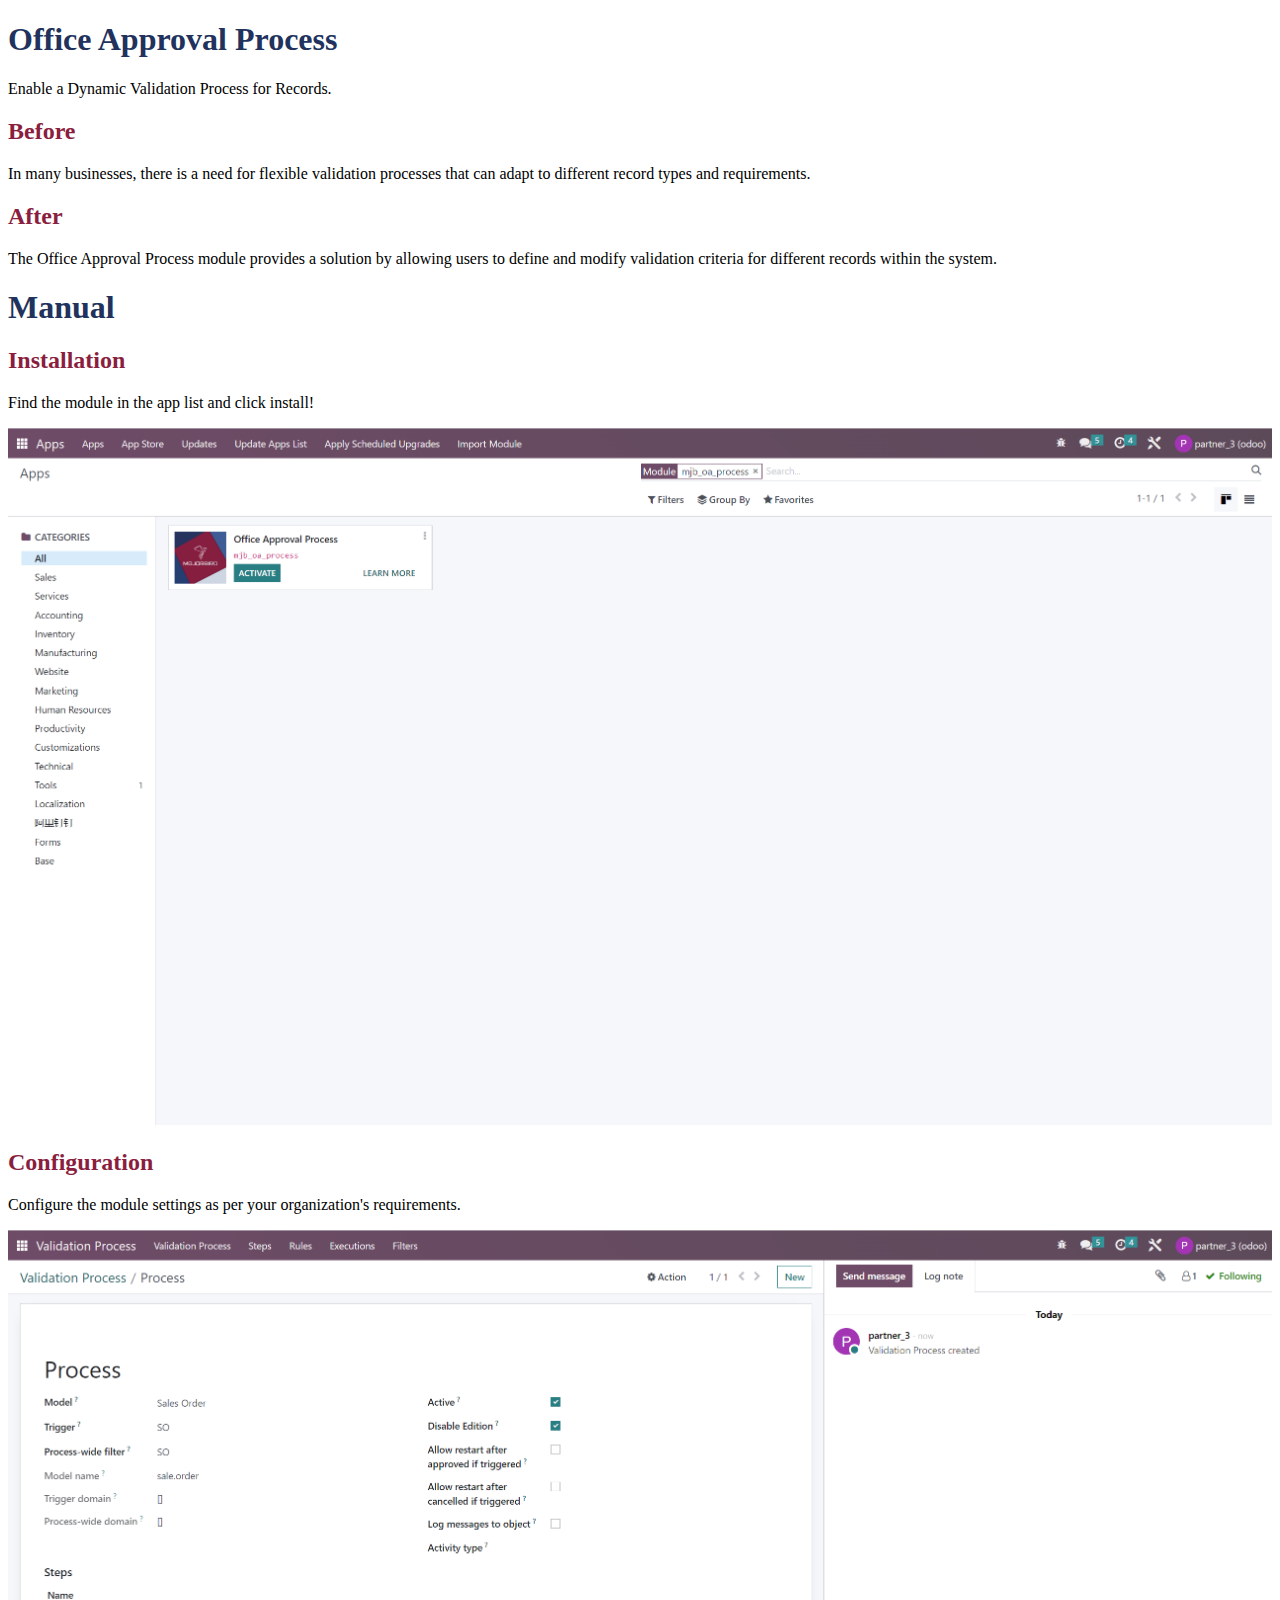
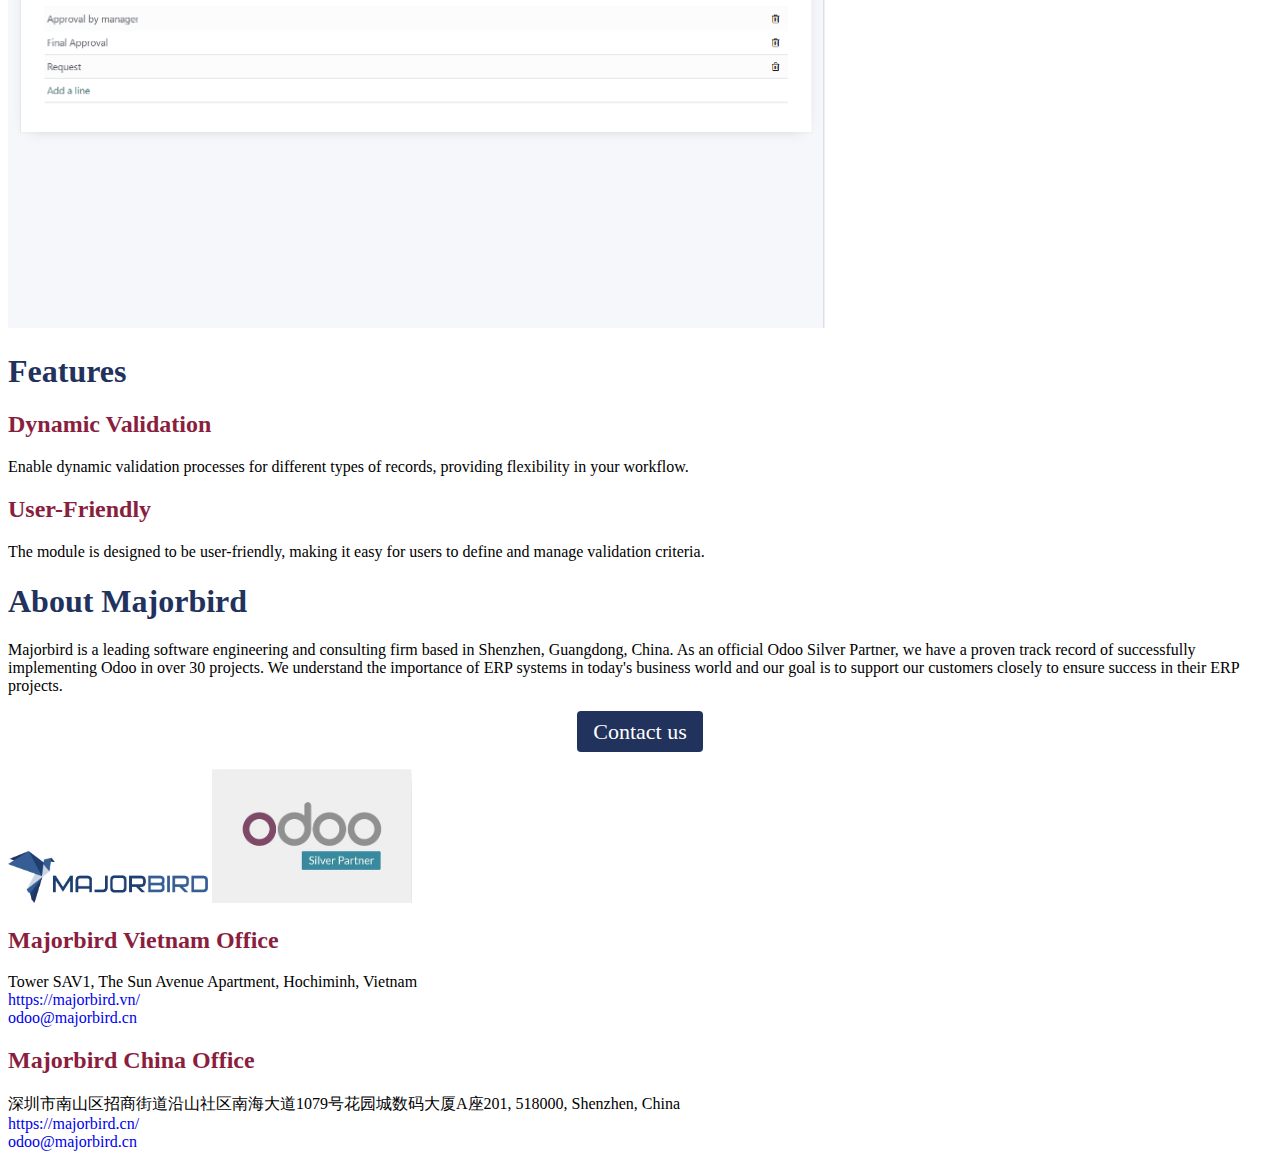
<file: mjb_oa_process/static/description/index.html>
<!DOCTYPE html>  
    <meta charset="UTF-8"> 
    <body style="color: #000000;"> 
        <div class="container">  
            <h1 style="color: #21325d;">Office Approval Process</h1>  
            <p>Enable a Dynamic Validation Process for Records.</p>  
            <div class="row">  
                <div class="col-6"><h2 style="color: #8a1e3e;">Before</h2><p>In many businesses, there is a need for flexible validation processes that can adapt to different record types and requirements.</p></div>  
                <div class="col-6"><h2 style="color: #8a1e3e;">After</h2><p>The Office Approval Process module provides a solution by allowing users to define and modify validation criteria for different records within the system.</p></div>  
            </div>  
            <h1 style="color: #21325d;">Manual</h1>  
            <div class="row">   
                <div class="col-6" style="margin: 6px 0;"><h2 style="color: #8a1e3e;">Installation</h2><p>Find the module in the app list and click install!</p></div><div class="col-6" style="margin: 6px 0;"><img src="image1.png" alt="image1" width="100%"></div> <div class="col-6" style="margin: 6px 0;"><h2 style="color: #8a1e3e;">Configuration</h2><p>Configure the module settings as per your organization's requirements.</p></div><div class="col-6" style="margin: 6px 0;"><img src="image2.png" alt="image2" width="100%"></div>     
            </div>  
            <h1 style="color: #21325d;">Features</h1>
            <div class="row">  
                <div class="col-3"><h2 style="color: #8a1e3e;">Dynamic Validation</h2><p>Enable dynamic validation processes for different types of records, providing flexibility in your workflow.</p></div><div class="col-3"><h2 style="color: #8a1e3e;">User-Friendly</h2><p>The module is designed to be user-friendly, making it easy for users to define and manage validation criteria.</p></div>
            </div>
            <h1 style="color: #21325d;">About Majorbird</h1>  
            <div>
                <p>Majorbird is a leading software engineering and consulting firm based in Shenzhen, Guangdong, China. As an official Odoo Silver Partner, we have a proven track record of successfully implementing Odoo in over 30 projects. We understand the importance of ERP systems in today's business world and our goal is to support our customers closely to ensure success in their ERP projects.</p>
            </div>
            <div style="text-align: center; margin: 24px 0;">  
                <a href="https://majorbird.cn/contactus" style="font-size: 22px; background-color: #21325d; color: #fff; padding: 8px 16px; border-radius: 4px; text-decoration: none;">Contact us</a>   
            </div>
            <h1></h1>
            <div class="row">  
                <div class="col-4">  
                    <img src="logo.png" alt="Majorbird logo" style="max-width: 200px;">  
                    <img src="logo_silver.png" alt="Odoo Silver Partner logo" style="max-width: 200px;">  
                </div>  
                <div class="col-4">  
                    <h2 style="color: #8a1e3e;">Majorbird Vietnam Office</h2>  
                    <div>Tower SAV1, The Sun Avenue Apartment, Hochiminh, Vietnam</div><div><a href="https://majorbird.vn/" style="text-decoration: none;">https://majorbird.vn/</a></div><div><a href="mailto:odoo@majorbird.cn?subject=VN%20MODULE%20Office%20Approval%20Process" style="text-decoration: none;">odoo@majorbird.cn</a></div>
                </div>  
                <div class="col-4">  
                    <h2 style="color: #8a1e3e;">Majorbird China Office</h2>  
                    <div>深圳市南山区招商街道沿山社区南海大道1079号花园城数码大厦A座201, 518000, Shenzhen, China</div><div><a href="https://majorbird.cn/" style="text-decoration: none;">https://majorbird.cn/</a></div><div><a href="mailto:odoo@majorbird.cn?subject=CN%20MODULE%20Office%20Approval%20Process" style="text-decoration: none;">odoo@majorbird.cn</a></div>  
                </div>  
            </div>   
        </div>  
    </body>  
</html>
</file>
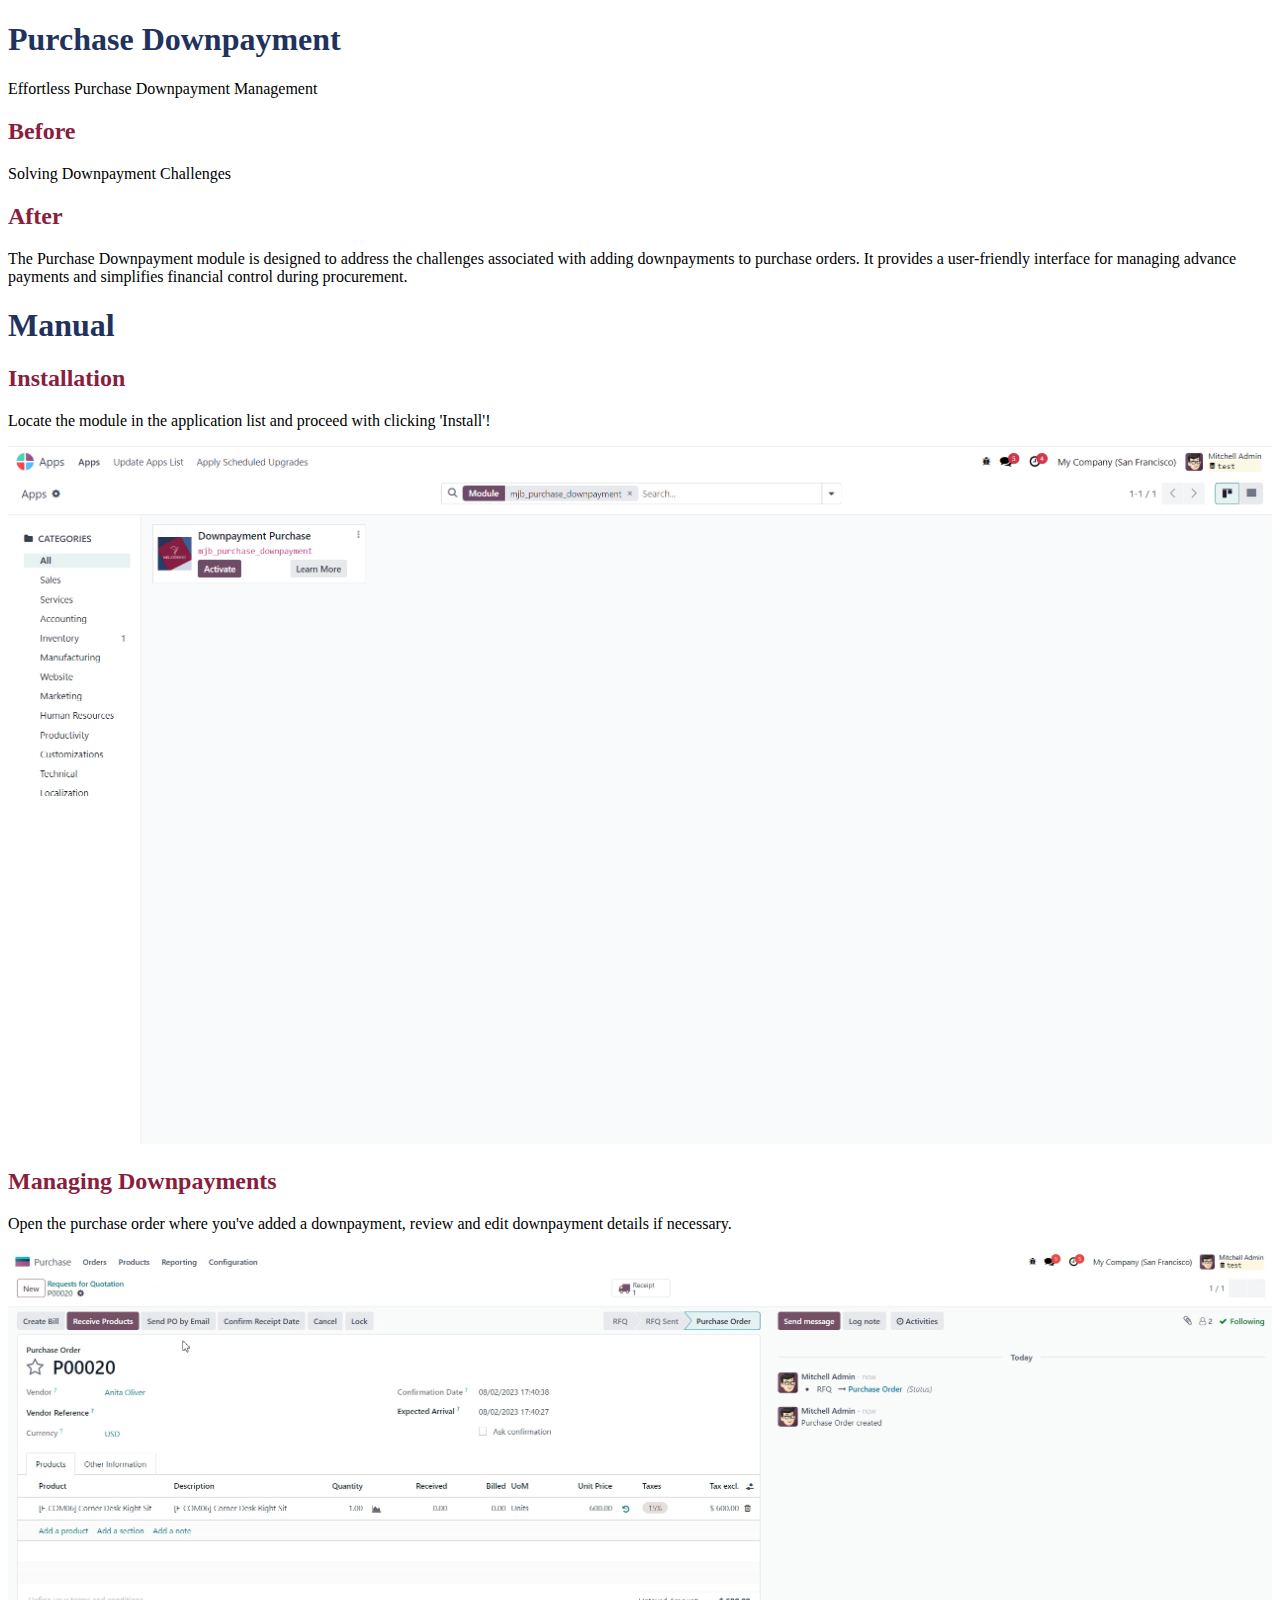
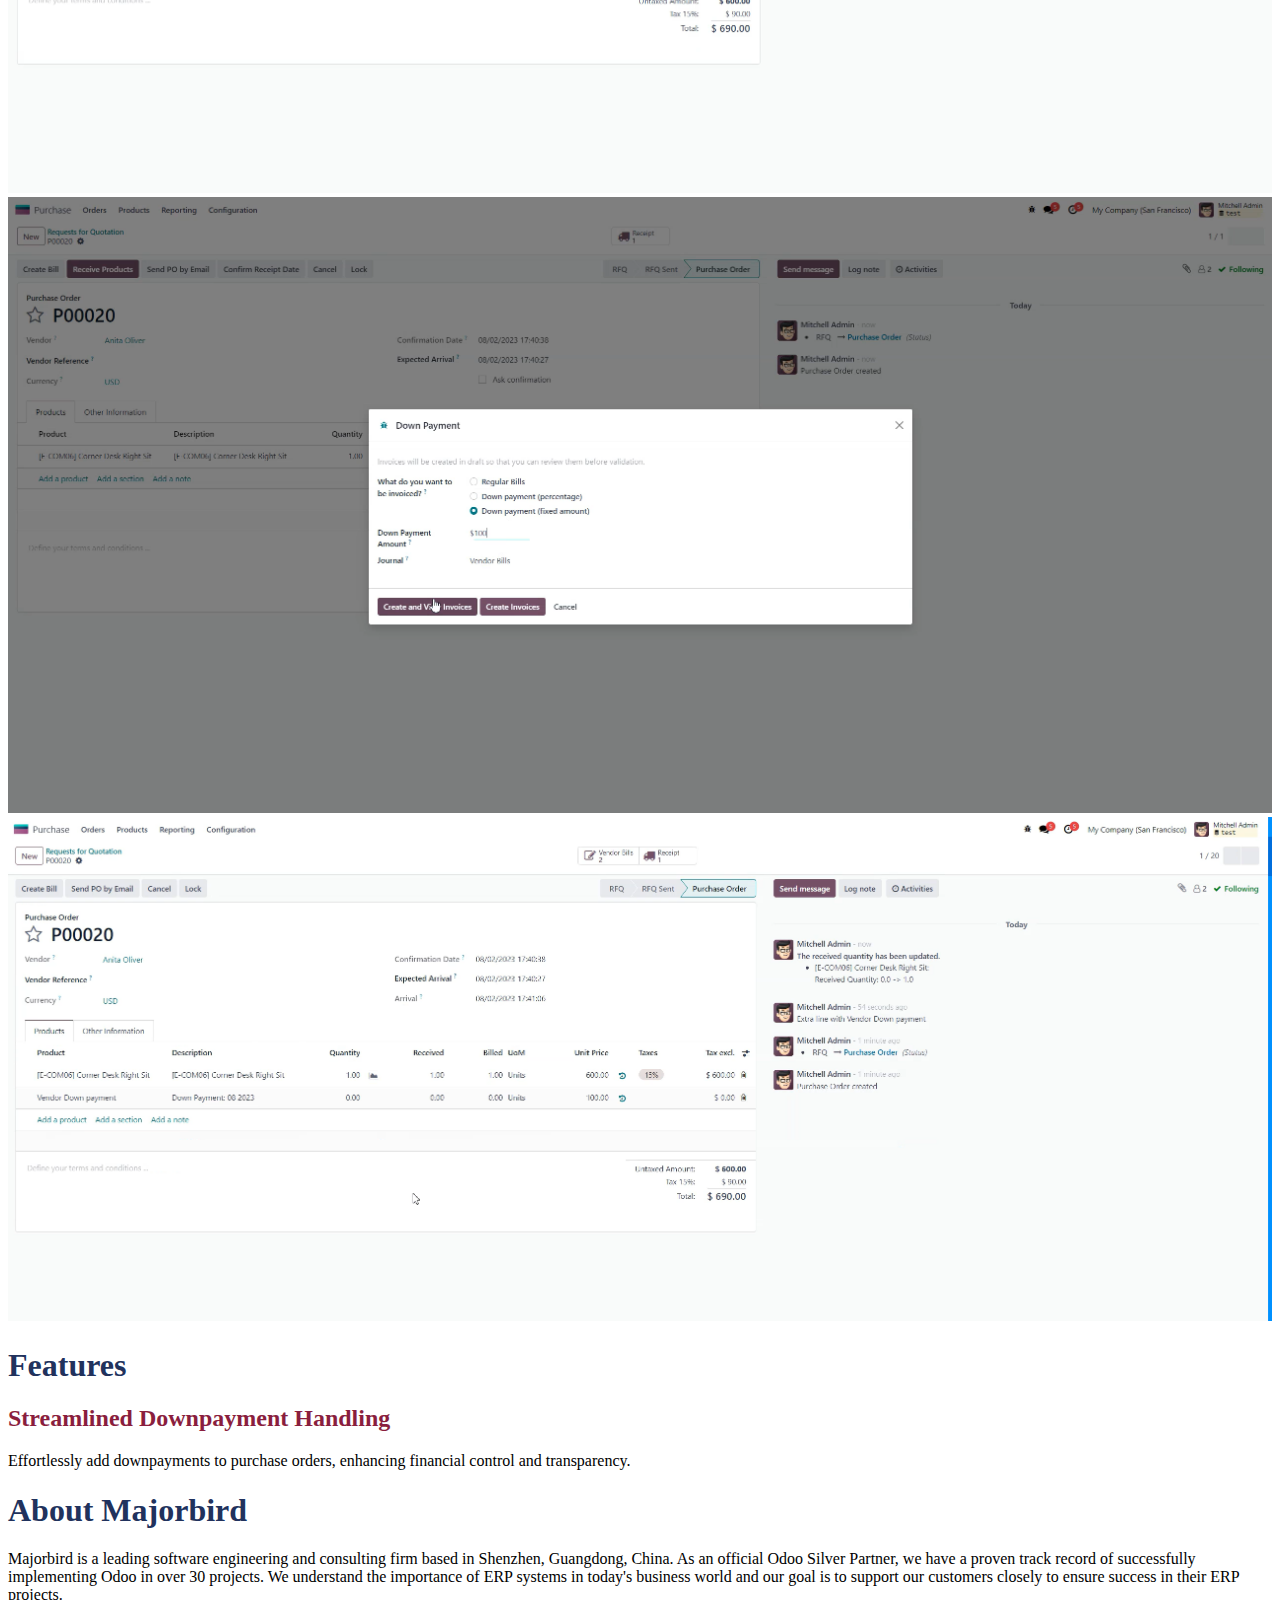
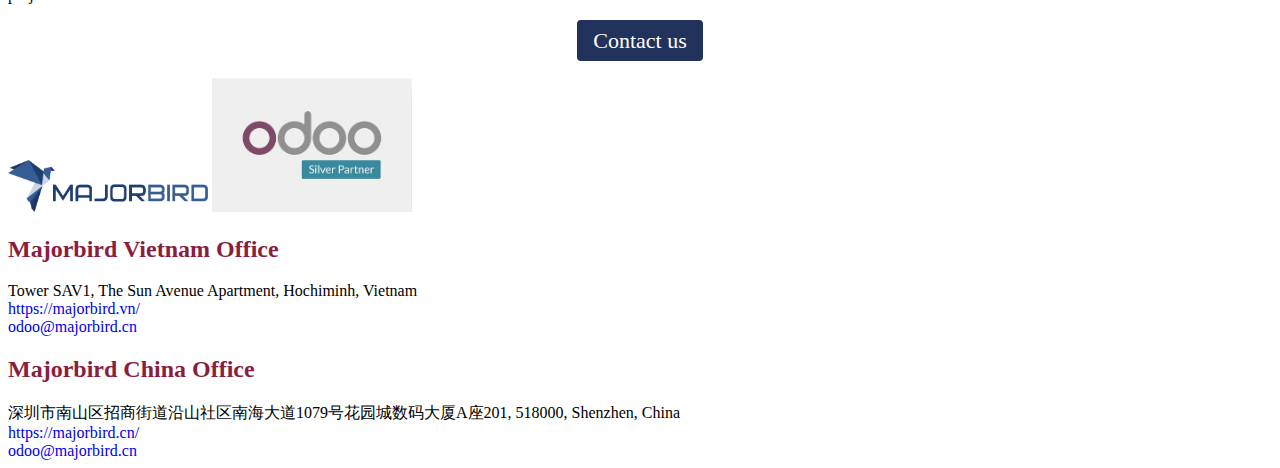
<file: mjb_purchase_downpayment/static/description/index.html>
<!DOCTYPE html>  
<meta charset="UTF-8"> 
<body style="color: #000000;"> 
    <div class="container">  
        <h1 style="color: #21325d;">Purchase Downpayment</h1>  
        <p>Effortless Purchase Downpayment Management</p>  
        <div class="row">  
            <div class="col-6"><h2 style="color: #8a1e3e;">Before</h2><p>Solving Downpayment Challenges</p></div>  
            <div class="col-6"><h2 style="color: #8a1e3e;">After</h2><p>The Purchase Downpayment module is designed to address the challenges associated with adding downpayments to purchase orders. It provides a user-friendly interface for managing advance payments and simplifies financial control during procurement.</p></div>  
        </div>  
        <h1 style="color: #21325d;">Manual</h1>  
        <div class="row">   
            <div class="col-6" style="margin: 6px 0;"><h2 style="color: #8a1e3e;">Installation</h2><p>Locate the module in the application list and proceed with clicking 'Install'!</p></div><div class="col-6" style="margin: 6px 0;"><img src="image1.png" alt="image1" width="100%"></div> <div class="col-6" style="margin: 6px 0;"><h2 style="color: #8a1e3e;">Managing Downpayments</h2><p>Open the purchase order where you've added a downpayment, review and edit downpayment details if necessary.</p></div><div class="col-6" style="margin: 6px 0;"><img src="image3.png" alt="image3" width="100%"> <img src="image2.png" alt="image2" width="100%"> <img src="image4.png" alt="image4" width="100%"></div>     
        </div>  
        <h1 style="color: #21325d;">Features</h1>
        <div class="row">  
            <div class="col-3"><h2 style="color: #8a1e3e;">Streamlined Downpayment Handling</h2><p>Effortlessly add downpayments to purchase orders, enhancing financial control and transparency.</p></div>
        </div>
        <h1 style="color: #21325d;">About Majorbird</h1>  
        <div>
            <p>Majorbird is a leading software engineering and consulting firm based in Shenzhen, Guangdong, China. As an official Odoo Silver Partner, we have a proven track record of successfully implementing Odoo in over 30 projects. We understand the importance of ERP systems in today's business world and our goal is to support our customers closely to ensure success in their ERP projects.</p>
        </div>
        <div style="text-align: center; margin: 24px 0;">  
            <a href="https://majorbird.cn/contactus" style="font-size: 22px; background-color: #21325d; color: #fff; padding: 8px 16px; border-radius: 4px; text-decoration: none;">Contact us</a>   
        </div>
        <h1></h1>
        <div class="row">  
            <div class="col-4">  
                <img src="logo.png" alt="Majorbird logo" style="max-width: 200px;">  
                <img src="logo_silver.png" alt="Odoo Silver Partner logo" style="max-width: 200px;">  
            </div>  
            <div class="col-4">  
                <h2 style="color: #8a1e3e;">Majorbird Vietnam Office</h2>  
                <div>Tower SAV1, The Sun Avenue Apartment, Hochiminh, Vietnam</div><div><a href="https://majorbird.vn/" style="text-decoration: none;">https://majorbird.vn/</a></div><div><a href="mailto:odoo@majorbird.cn?subject=VN%20MODULE%20Purchase%20Downpayment" style="text-decoration: none;">odoo@majorbird.cn</a></div>
            </div>  
            <div class="col-4">  
                <h2 style="color: #8a1e3e;">Majorbird China Office</h2>  
                <div>深圳市南山区招商街道沿山社区南海大道1079号花园城数码大厦A座201, 518000, Shenzhen, China</div><div><a href="https://majorbird.cn/" style="text-decoration: none;">https://majorbird.cn/</a></div><div><a href="mailto:odoo@majorbird.cn?subject=CN%20MODULE%20Purchase%20Downpayment" style="text-decoration: none;">odoo@majorbird.cn</a></div>  
            </div>  
        </div>   
    </div>  
</body>  
</html>
</file>
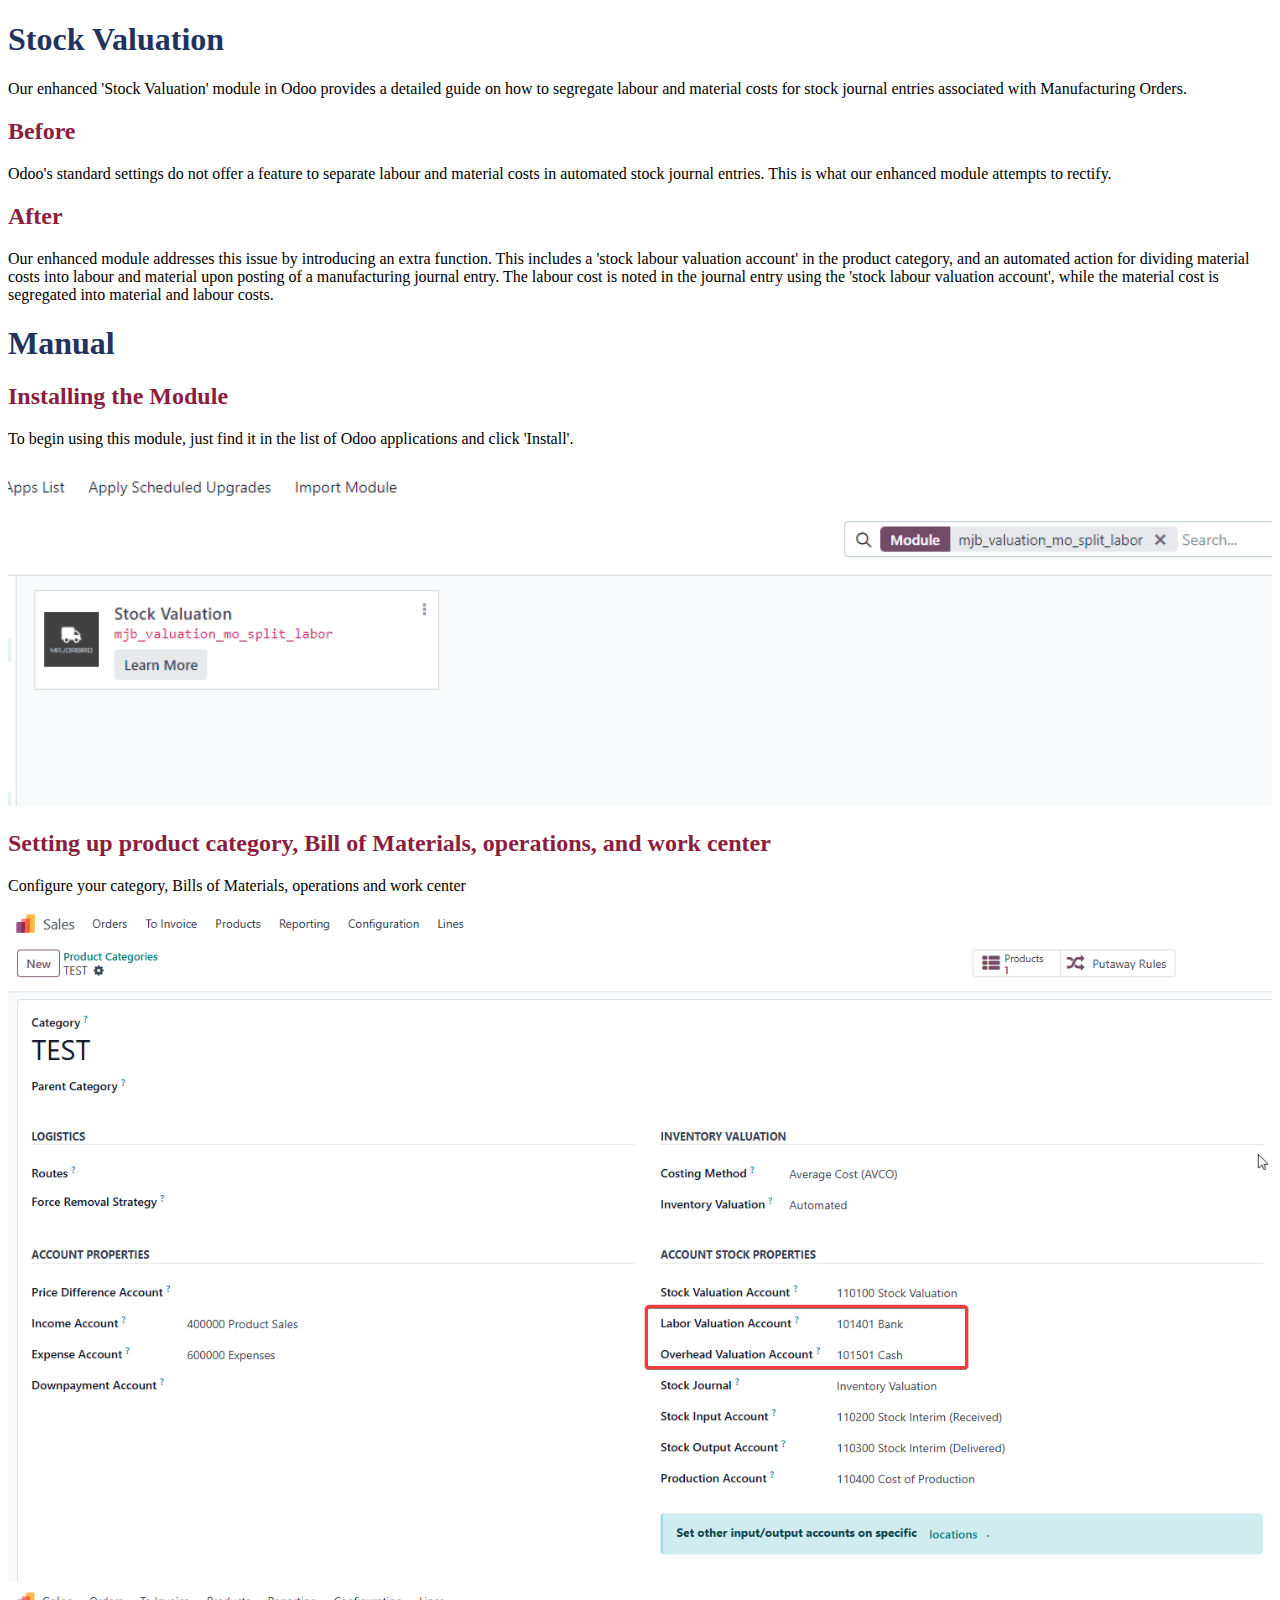
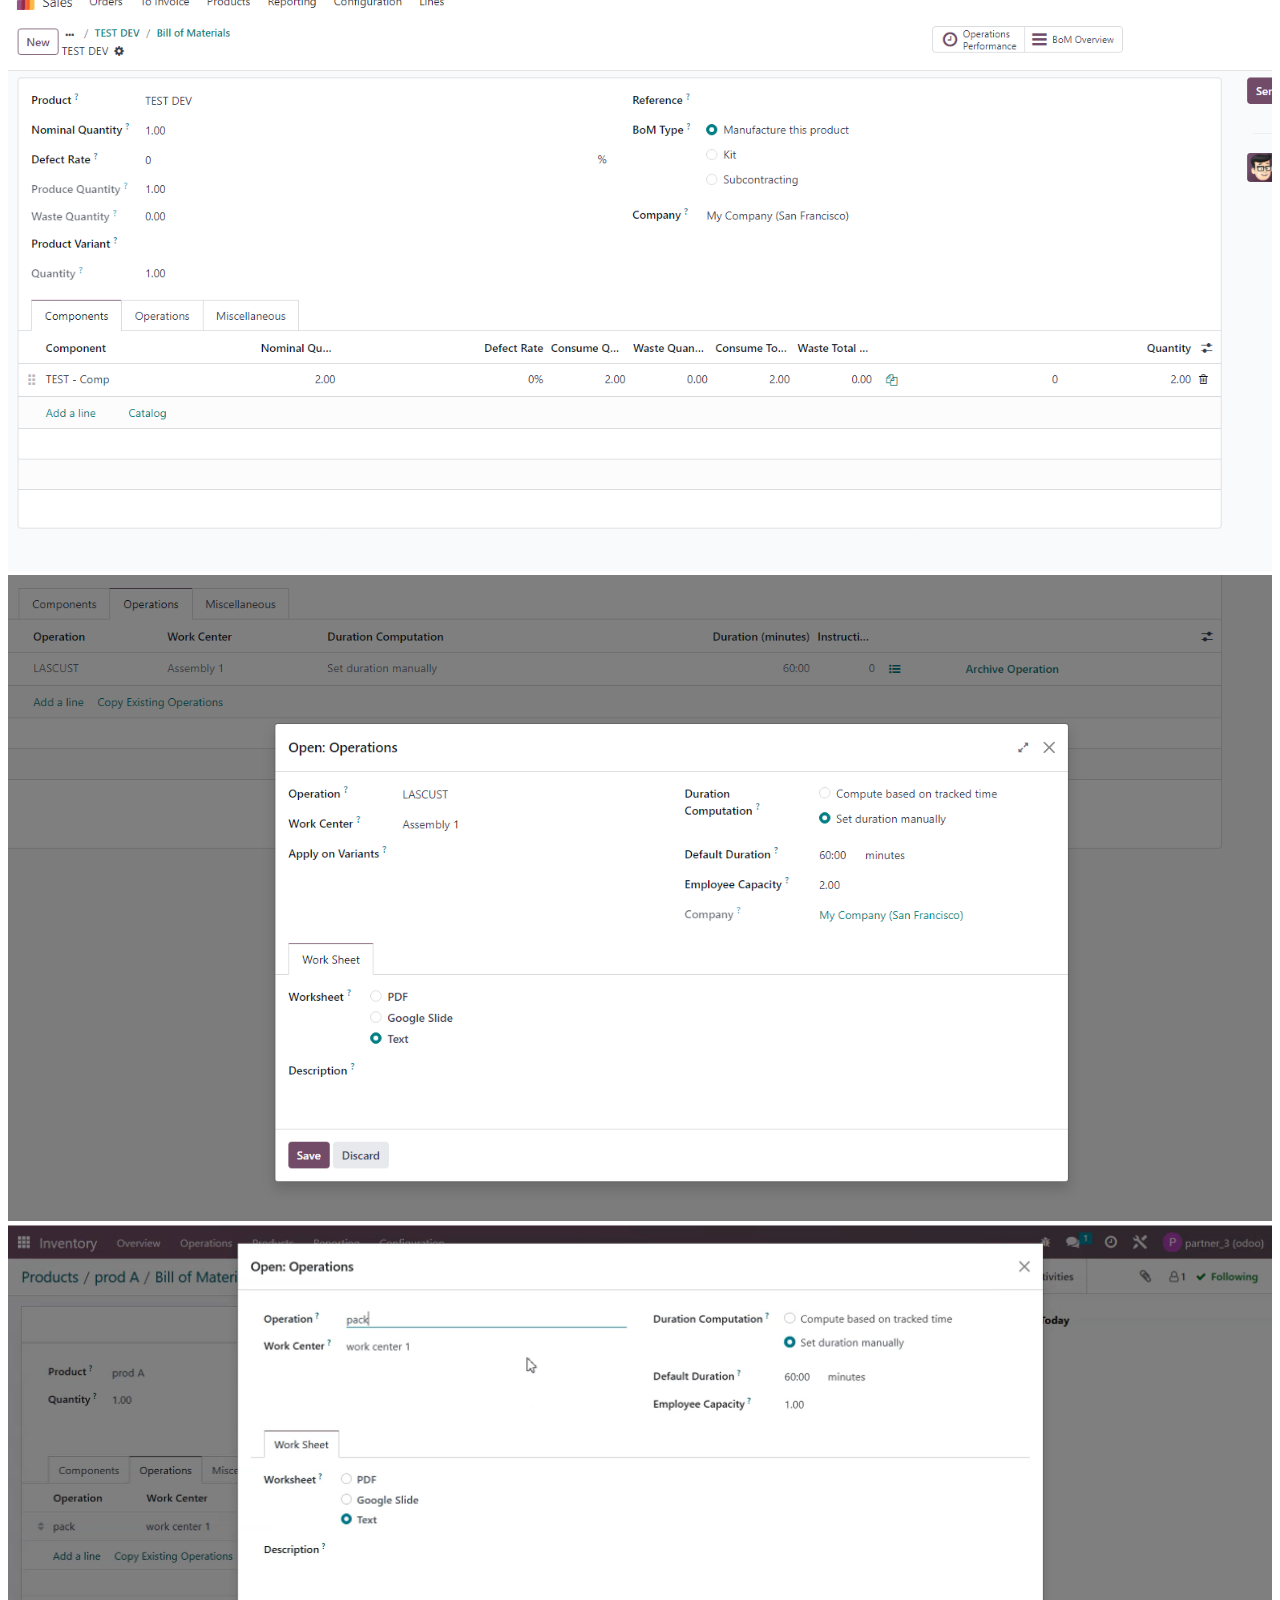
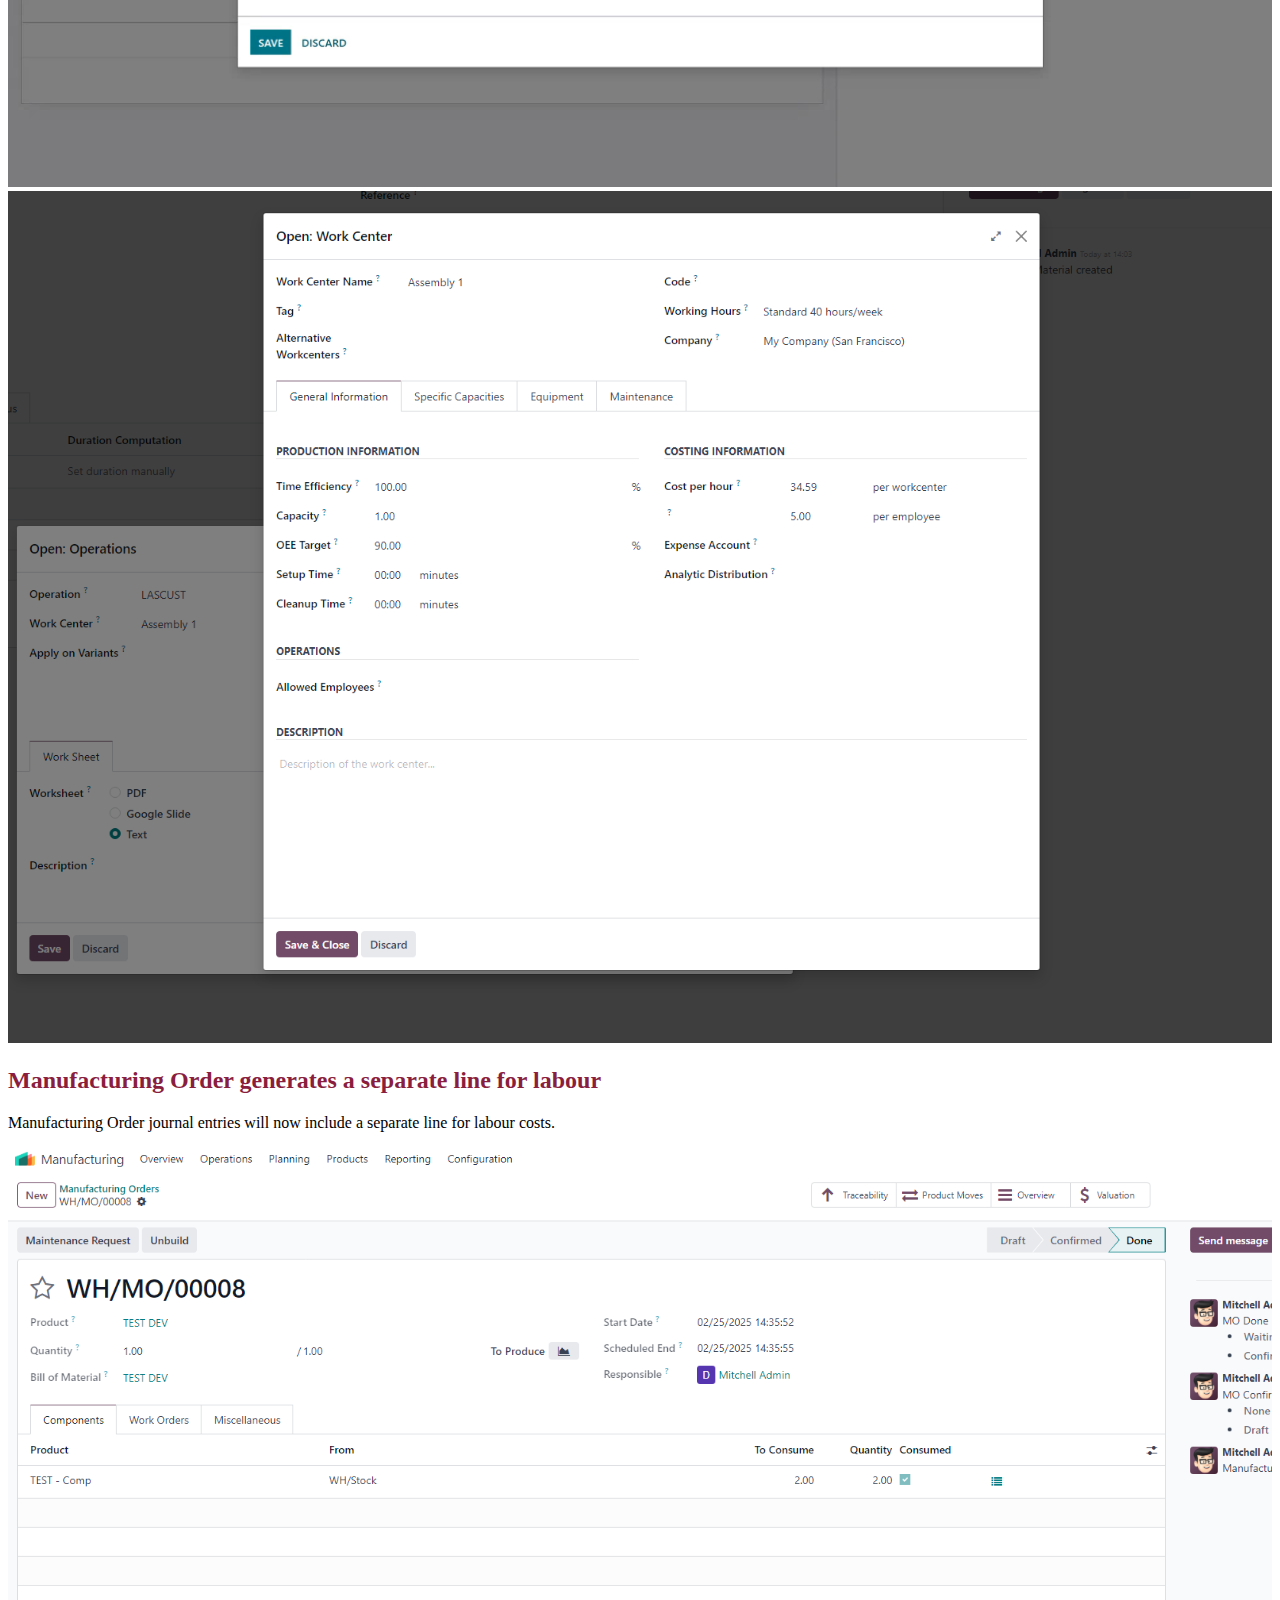
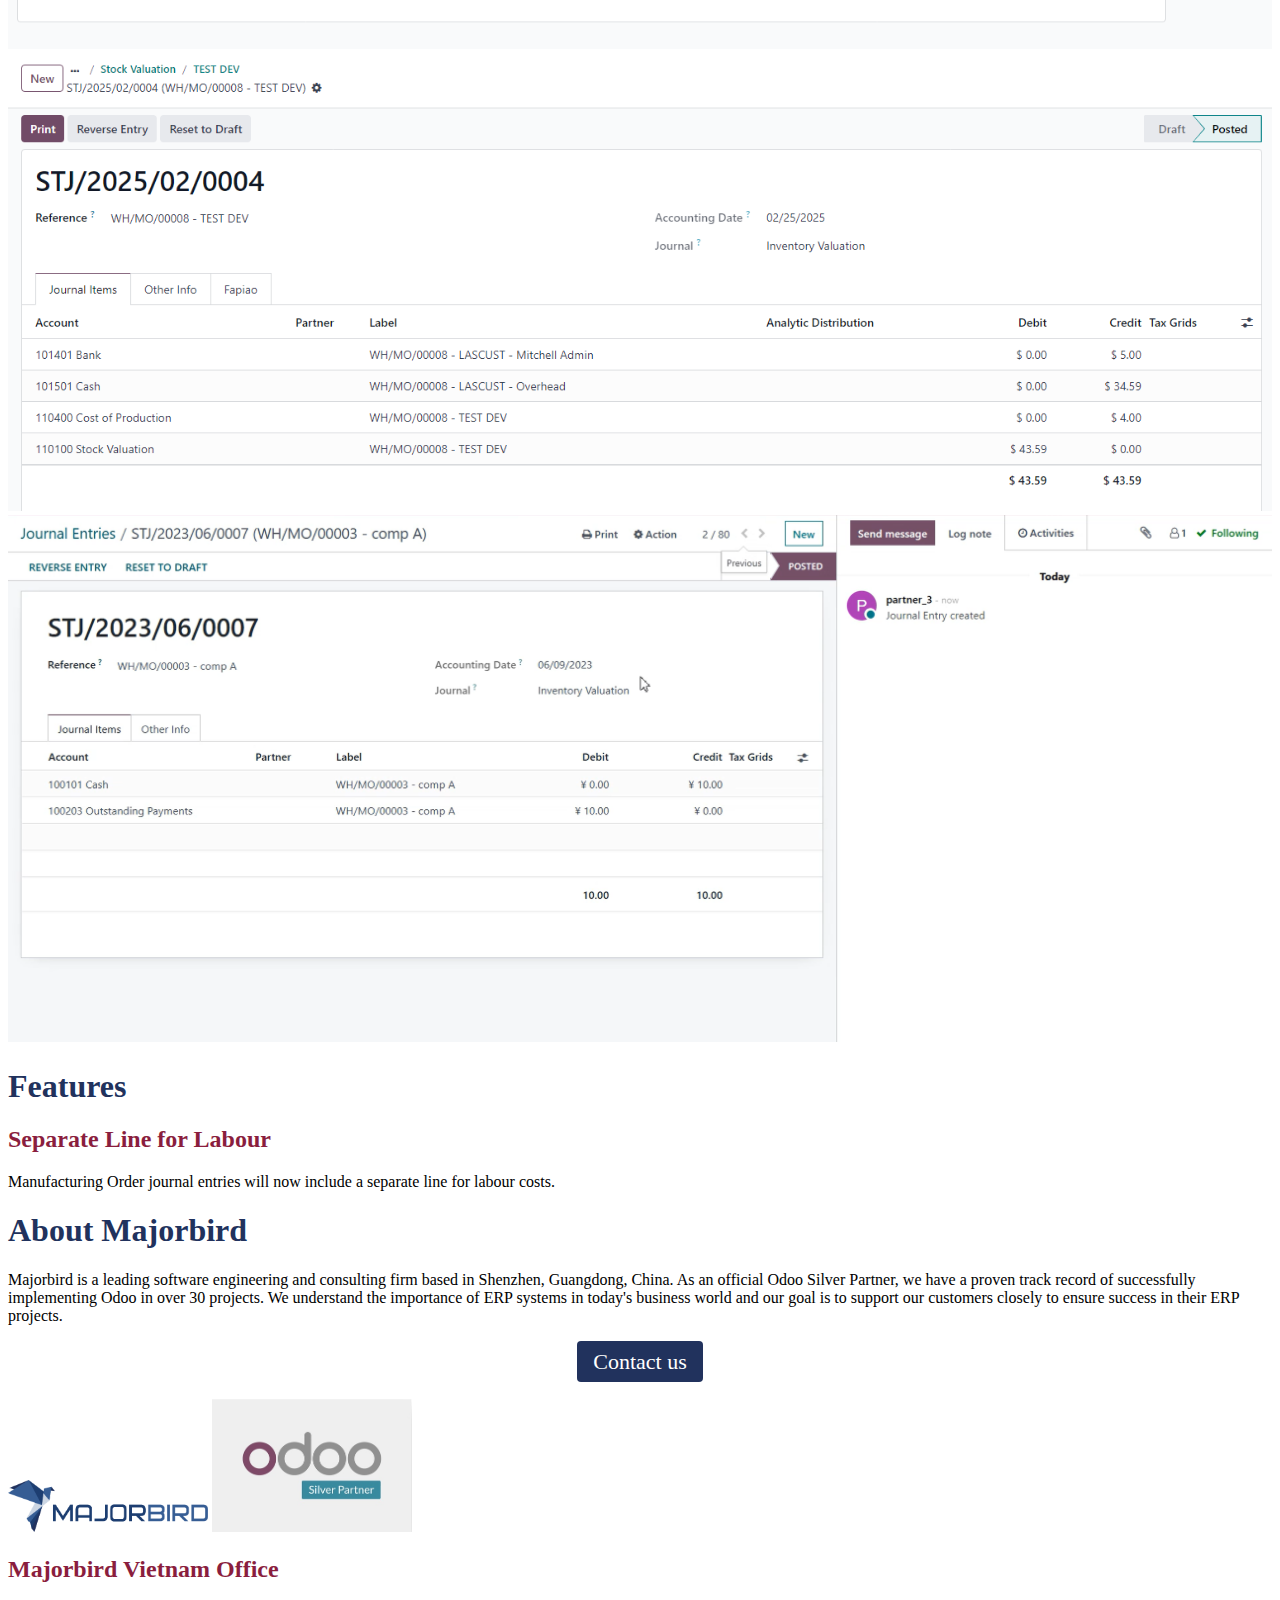
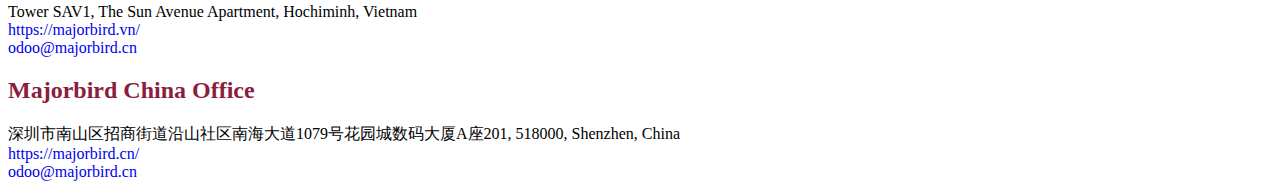
<file: mjb_valuation_mo_split_labor/static/description/index.html>
<!DOCTYPE html>  
<meta charset="UTF-8"> 
<body style="color: #000000;"> 
    <div class="container">  
        <h1 style="color: #21325d;">Stock Valuation</h1>  
        <p>Our enhanced 'Stock Valuation' module in Odoo provides a detailed guide on how to segregate labour and material costs for stock journal entries associated with Manufacturing Orders.</p>  
        <div class="row">  
            <div class="col-6"><h2 style="color: #8a1e3e;">Before</h2><p>Odoo's standard settings do not offer a feature to separate labour and material costs in automated stock journal entries. This is what our enhanced module attempts to rectify.</p></div>  
            <div class="col-6"><h2 style="color: #8a1e3e;">After</h2><p>Our enhanced module addresses this issue by introducing an extra function. This includes a 'stock labour valuation account' in the product category, and an automated action for dividing material costs into labour and material upon posting of a manufacturing journal entry. The labour cost is noted in the journal entry using the 'stock labour valuation account', while the material cost is segregated into material and labour costs.</p></div>  
        </div>  
        <h1 style="color: #21325d;">Manual</h1>  
        <div class="row">   
            <div class="col-6" style="margin: 6px 0;"><h2 style="color: #8a1e3e;">Installing the Module</h2><p>To begin using this module, just find it in the list of Odoo applications and click 'Install'.</p></div><div class="col-6" style="margin: 6px 0;"><img src="image1.png" alt="image1" width="100%"></div> <div class="col-6" style="margin: 6px 0;"><h2 style="color: #8a1e3e;">Setting up product category, Bill of Materials, operations, and work center</h2><p>Configure your category, Bills of Materials, operations and work center</p></div><div class="col-6" style="margin: 6px 0;"><img src="image2.png" alt="image2" width="100%"> <img src="image3.png" alt="image3" width="100%"> <img src="image4.png" alt="image4" width="100%"> <img src="image5.png" alt="image5" width="100%"> <img src="image6.png" alt="image6" width="100%"></div> <div class="col-6" style="margin: 6px 0;"><h2 style="color: #8a1e3e;">Manufacturing Order generates a separate line for labour</h2><p>Manufacturing Order journal entries will now include a separate line for labour costs.</p></div><div class="col-6" style="margin: 6px 0;"><img src="image7.png" alt="image7" width="100%"> <img src="image8.png" alt="image8" width="100%"> <img src="image9.png" alt="image9" width="100%"></div>     
        </div>  
        <h1 style="color: #21325d;">Features</h1>
        <div class="row">  
            <div class="col-3"><h2 style="color: #8a1e3e;">Separate Line for Labour</h2><p>Manufacturing Order journal entries will now include a separate line for labour costs.</p></div>
        </div>
        <h1 style="color: #21325d;">About Majorbird</h1>  
        <div>
            <p>Majorbird is a leading software engineering and consulting firm based in Shenzhen, Guangdong, China. As an official Odoo Silver Partner, we have a proven track record of successfully implementing Odoo in over 30 projects. We understand the importance of ERP systems in today's business world and our goal is to support our customers closely to ensure success in their ERP projects.</p>
        </div>
        <div style="text-align: center; margin: 24px 0;">  
            <a href="https://majorbird.cn/contactus" style="font-size: 22px; background-color: #21325d; color: #fff; padding: 8px 16px; border-radius: 4px; text-decoration: none;">Contact us</a>   
        </div>
        <h1></h1>
        <div class="row">  
            <div class="col-4">  
                <img src="logo.png" alt="Majorbird logo" style="max-width: 200px;">  
                <img src="logo_silver.png" alt="Odoo Silver Partner logo" style="max-width: 200px;">  
            </div>  
            <div class="col-4">  
                <h2 style="color: #8a1e3e;">Majorbird Vietnam Office</h2>  
                <div>Tower SAV1, The Sun Avenue Apartment, Hochiminh, Vietnam</div><div><a href="https://majorbird.vn/" style="text-decoration: none;">https://majorbird.vn/</a></div><div><a href="mailto:odoo@majorbird.cn?subject=VN%20MODULE%20Stock%20Valuation" style="text-decoration: none;">odoo@majorbird.cn</a></div>
            </div>  
            <div class="col-4">  
                <h2 style="color: #8a1e3e;">Majorbird China Office</h2>  
                <div>深圳市南山区招商街道沿山社区南海大道1079号花园城数码大厦A座201, 518000, Shenzhen, China</div><div><a href="https://majorbird.cn/" style="text-decoration: none;">https://majorbird.cn/</a></div><div><a href="mailto:odoo@majorbird.cn?subject=CN%20MODULE%20Stock%20Valuation" style="text-decoration: none;">odoo@majorbird.cn</a></div>  
            </div>  
        </div>   
    </div>  
</body>  
</html>
</file>
